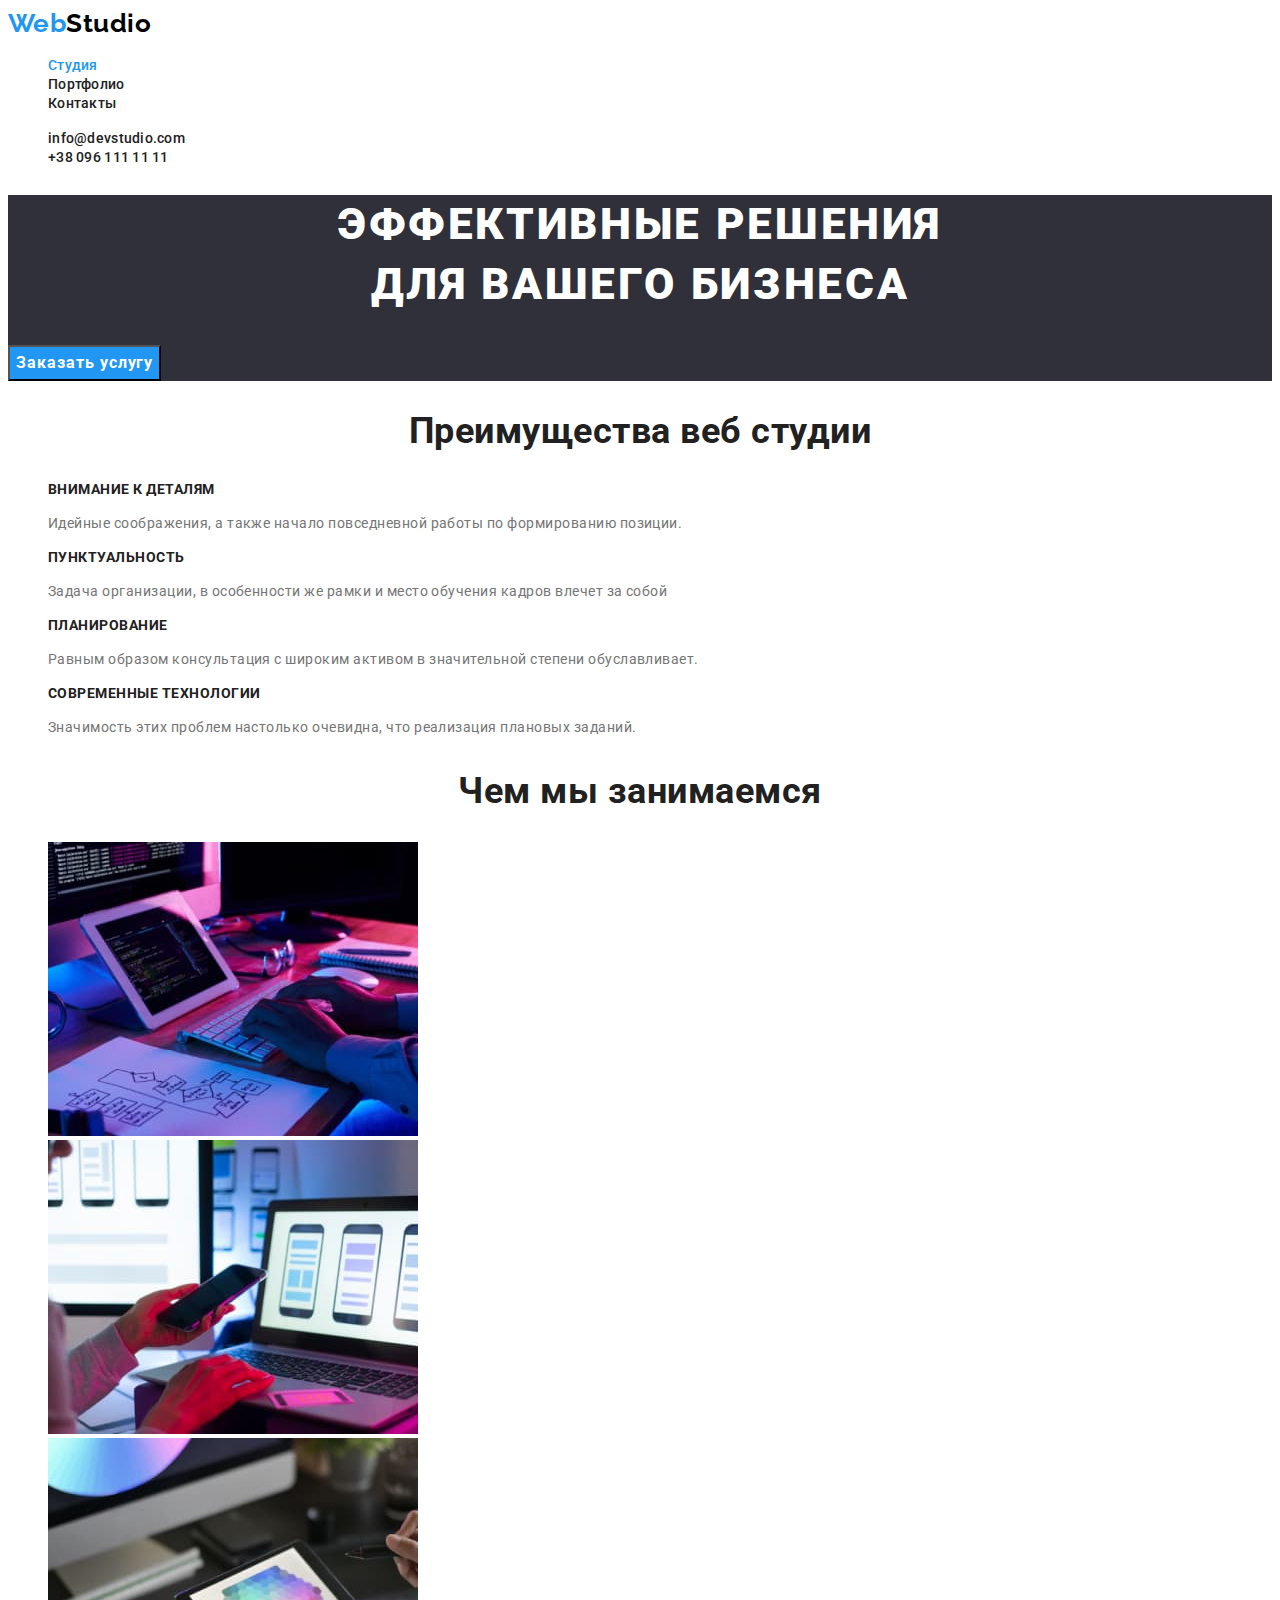
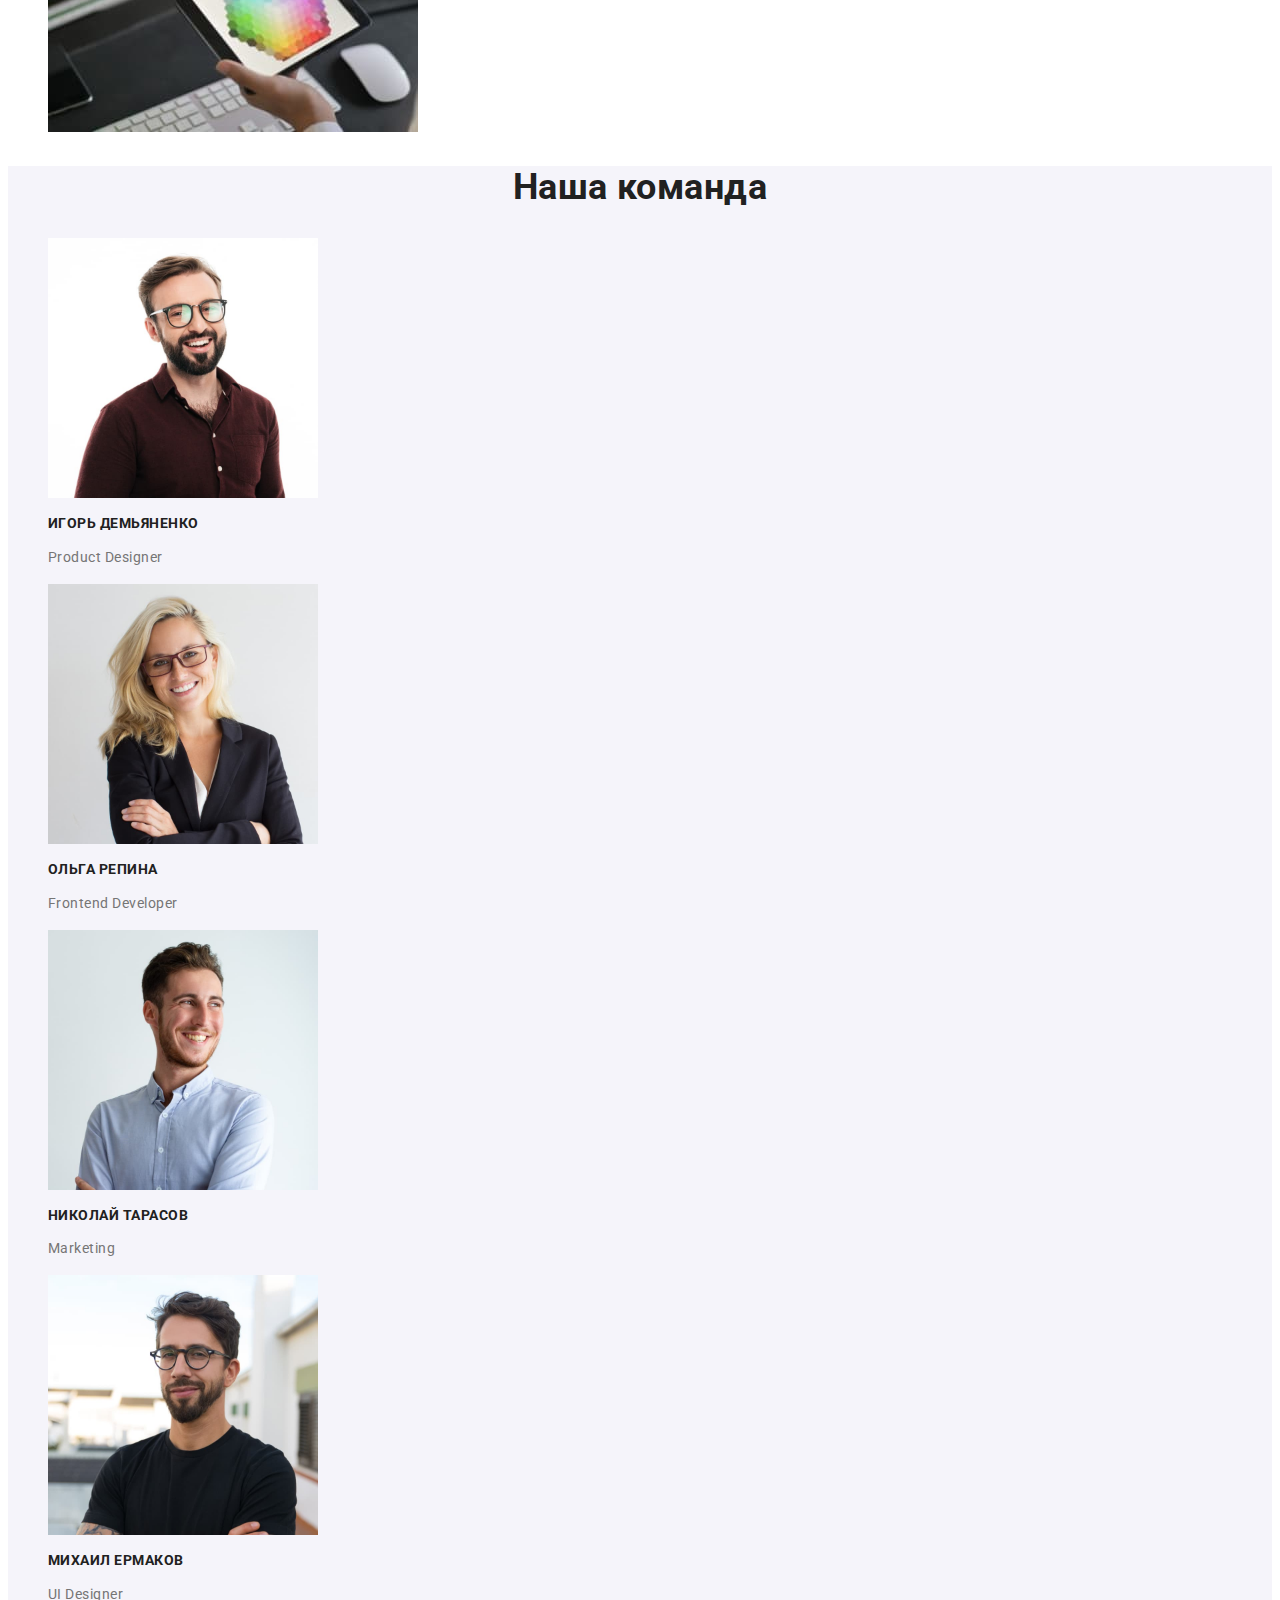
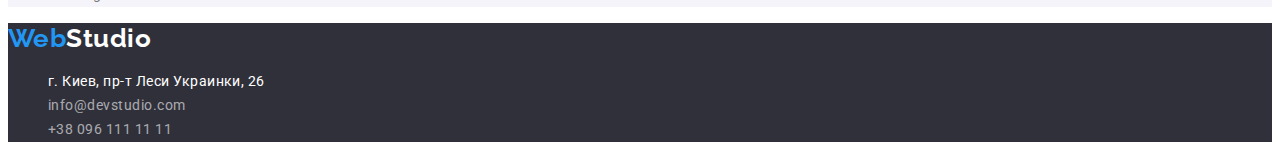
<file: index.html>
<!DOCTYPE html>
<html lang="ru">
<head>
    <meta charset="UTF-8">
    <meta http-equiv="X-UA-Compatible" content="IE=edge">
    <meta name="viewport" content="width=device-width, initial-scale=1.0">
    <title>WebStudio</title>

    <link rel="preconnect" href="https://fonts.gstatic.com">
    <link href="https://fonts.googleapis.com/css2?family=Raleway:wght@700&family=Roboto:wght@400;500;700;900&display=swap" rel="stylesheet">
    
    <link rel="stylesheet" href="./css/styles.css">
</head>
<body>
    <header class= "heder-container">
        <!-- Шапка сайта --> 
        <a href="#" class= "logo-link"><span class= "logo-accent">Web</span>Studio</a>
        <nav>
            <ul class= "site-nav list">
                <li><a href="#" class= "link active">Студия</a></li>
                <li><a href="./portfolio.html" class= "link">Портфолио</a></li>
                <li><a href="#" class= "link">Контакты</a></li>
             </ul>
        </nav>
             <ul class= "site-nav list">
                 <li><a href="mailto:info@devstudio.com" class= "link">info@devstudio.com</a></li>
                 <li><a href="tel:+380961111111" class= "link">+38 096 111 11 11</a></li> 
            </ul> 
    </header>
    <main>
        <!-- Основное содержание -->
        <!-- Сукция Герой -->
        <section class= "hero hero-container">
            <h1 class= "hero-title">Эффективные решения <br> для вашего бизнеса</h1>
            <button type="button" class= "button">Заказать услугу</button>
        </section>
        <!-- Преимущества Веб студии -->
        <section class= "section">
            <h2 class= "section-title">Преимущества веб студии</h2 > 
            <ul class= "feature-list list">
                <li>
                    <h3 class= "title">Внимание к деталям</h3>
                    <p class= "text">Идейные соображения, а также начало повседневной работы по формированию позиции.</p>
                </li>
                <li>
                    <h3 class= "title">Пунктуальность</h3>
                    <p class= "text">Задача организации, в особенности же рамки и место обучения кадров влечет за собой</p>
                </li>
                <li>
                    <h3 class= "title">Планирование</h3>
                    <p class= "text">Равным образом консультация с широким активом в значительной степени обуславливает.</p>
                </li>
                <li>
                    <h3 class= "title">Современные технологии</h3>
                    <p class= "text">Значимость этих проблем настолько очевидна, что реализация плановых заданий.</p>
                </li>
            </ul>
        </section>
        <!-- Чем мы занимаемся -->
        <section class= "section">
            <h2 class= "section-title">Чем мы занимаемся</h2>
            <ul class= "list">
                <li><img src="./images/box-1.jpg" alt="ноутбук на столе" width="370"></li>
                <li><img src="./images/box-2.jpg" alt="смартфон и 3 смартфона на экране" width="370"></li>
                <li><img src="./images/box-3.jpg" alt="графика на планшете" width="370"></li>
            </ul>
        </section>
        <!-- Наша команда -->
        <section class= "section team-list">
            <h2 class= "section-title">Наша команда</h2>
            <ul class= "feature-list list">
                <li><img src="./images/team-card-1.jpg" alt="фото Игоря Демьяненко" width="270">
                    <h3 class= "title">Игорь Демьяненко</h3>
                    <p lang="en" class= "text">Product Designer</p>
                </li>
                <li><img src="./images/team-card-2.jpg" alt="фото Ольги Репиной" width="270">
                    <h3 class= "title">Ольга Репина</h3>
                    <p lang="en" class= "text">Frontend Developer</p>
                </li>
                <li><img src="./images/team-card-3.jpg" alt="фото Николая Тарасова" width="270">
                    <h3 class= "title">Николай Тарасов</h3>
                    <p lang="en" class= "text">Marketing</p>
                </li>
                <li><img src="./images/team-card-4.jpg" alt="фото Михаила Ермакова" width="270">
                    <h3 class= "title">Михаил Ермаков</h3>
                    <p lang="en" class= "text">UI Designer</p>
                </li>
            </ul>
        </section>
    </main>
    <footer class= "address-conteiner">
        <!-- Контактная информация -->
        <a href="#" class= "logo-link-footer"><span class= "logo-accent">Web</span>Studio</a>
         <address>   
             <ul class= "adress-list list">
                <li class= "adress"> г. Киев, пр-т Леси Украинки, 26 </li>
                <li><a href="mailto:info@devstudio.com" class= "contact">info@devstudio.com</a></li>
                <li><a href="tel:+380961111111" class= "contact">+38 096 111 11 11</a></li>   
            </ul>
        </address>
    </footer>
</body>
</html>
</file>
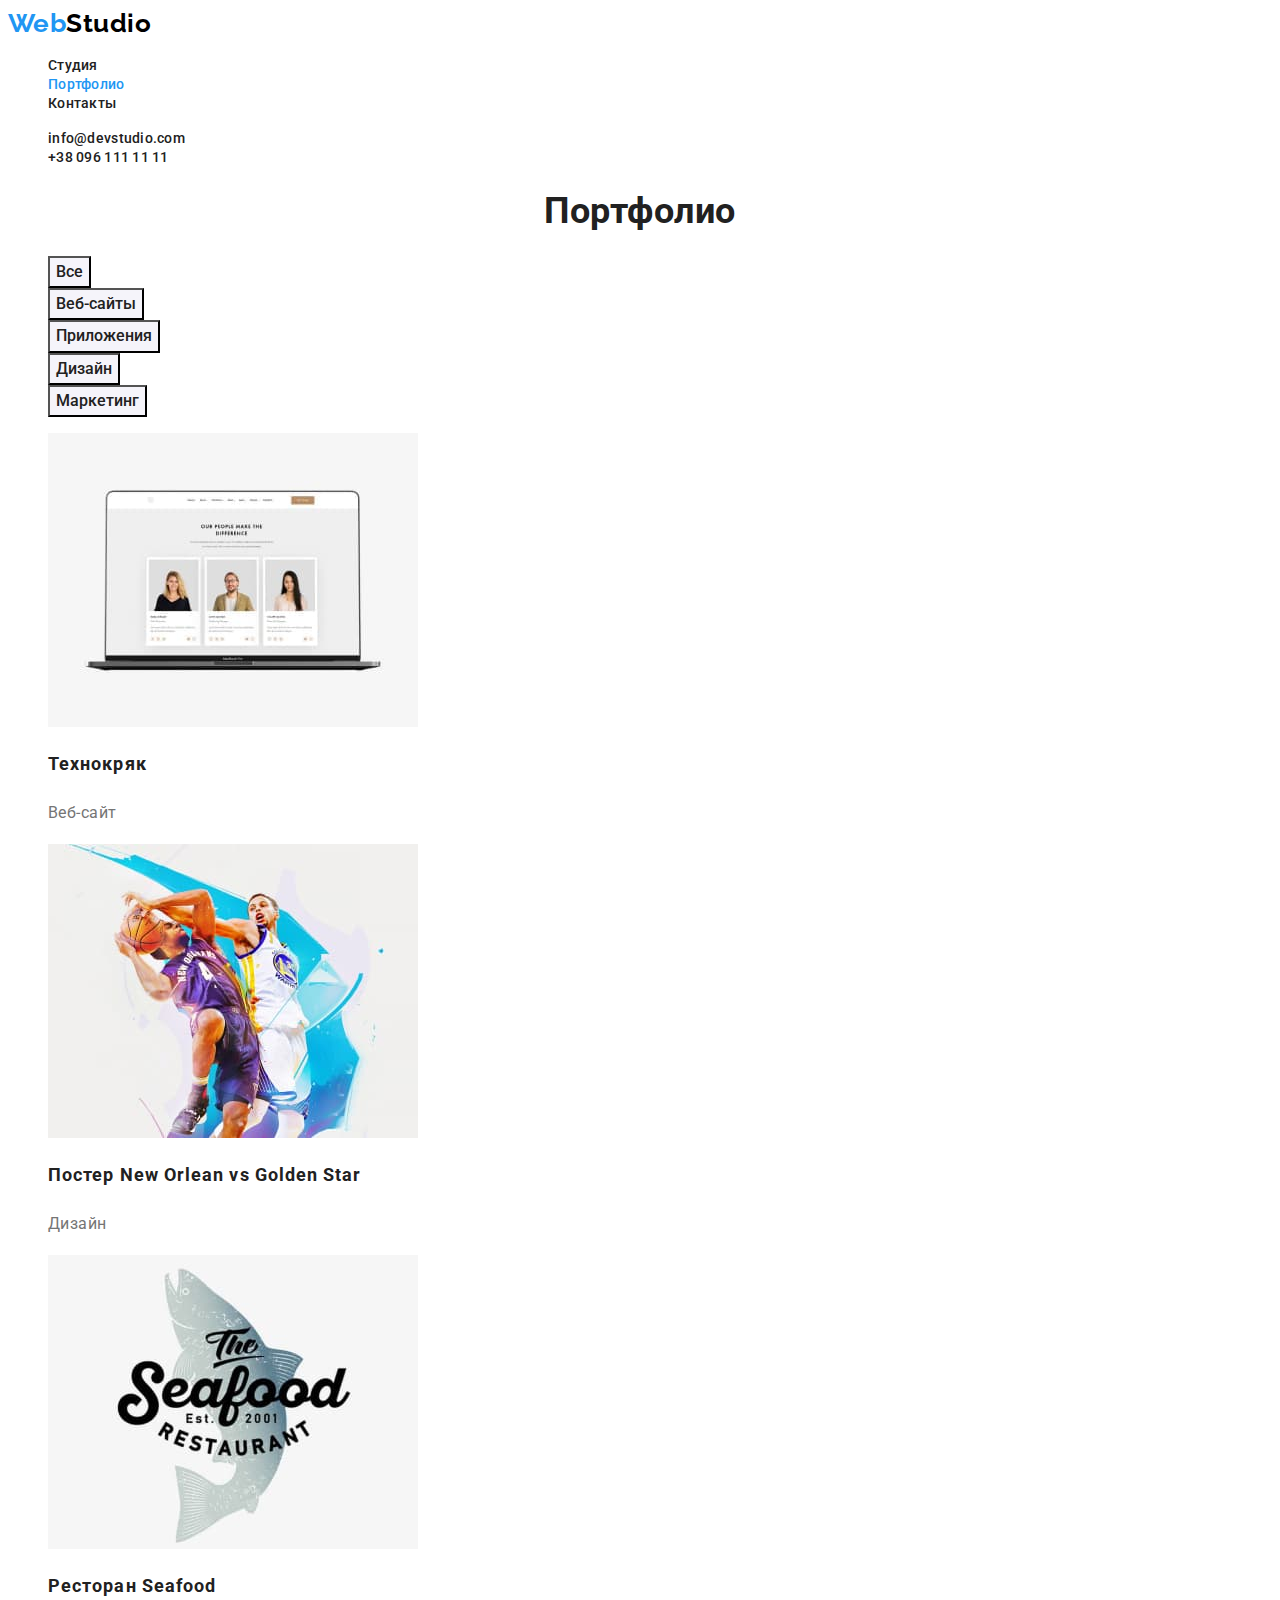
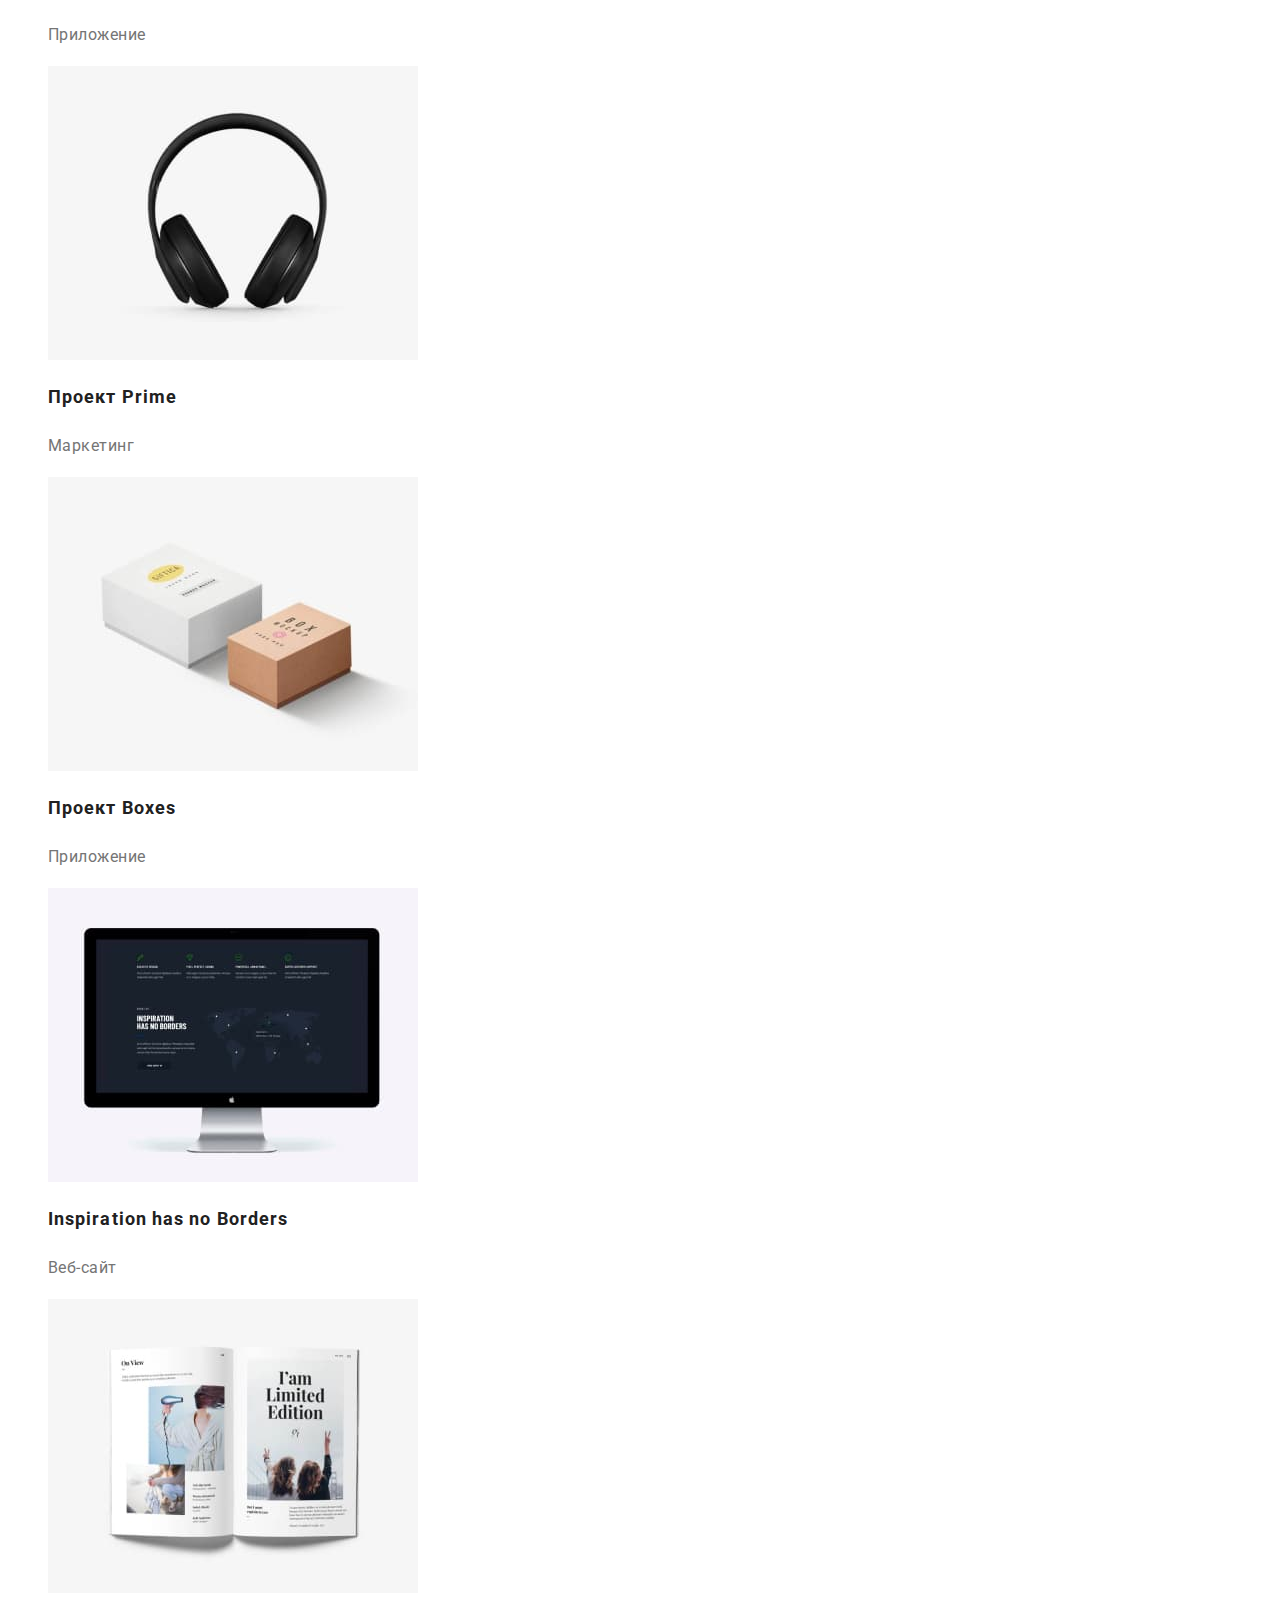
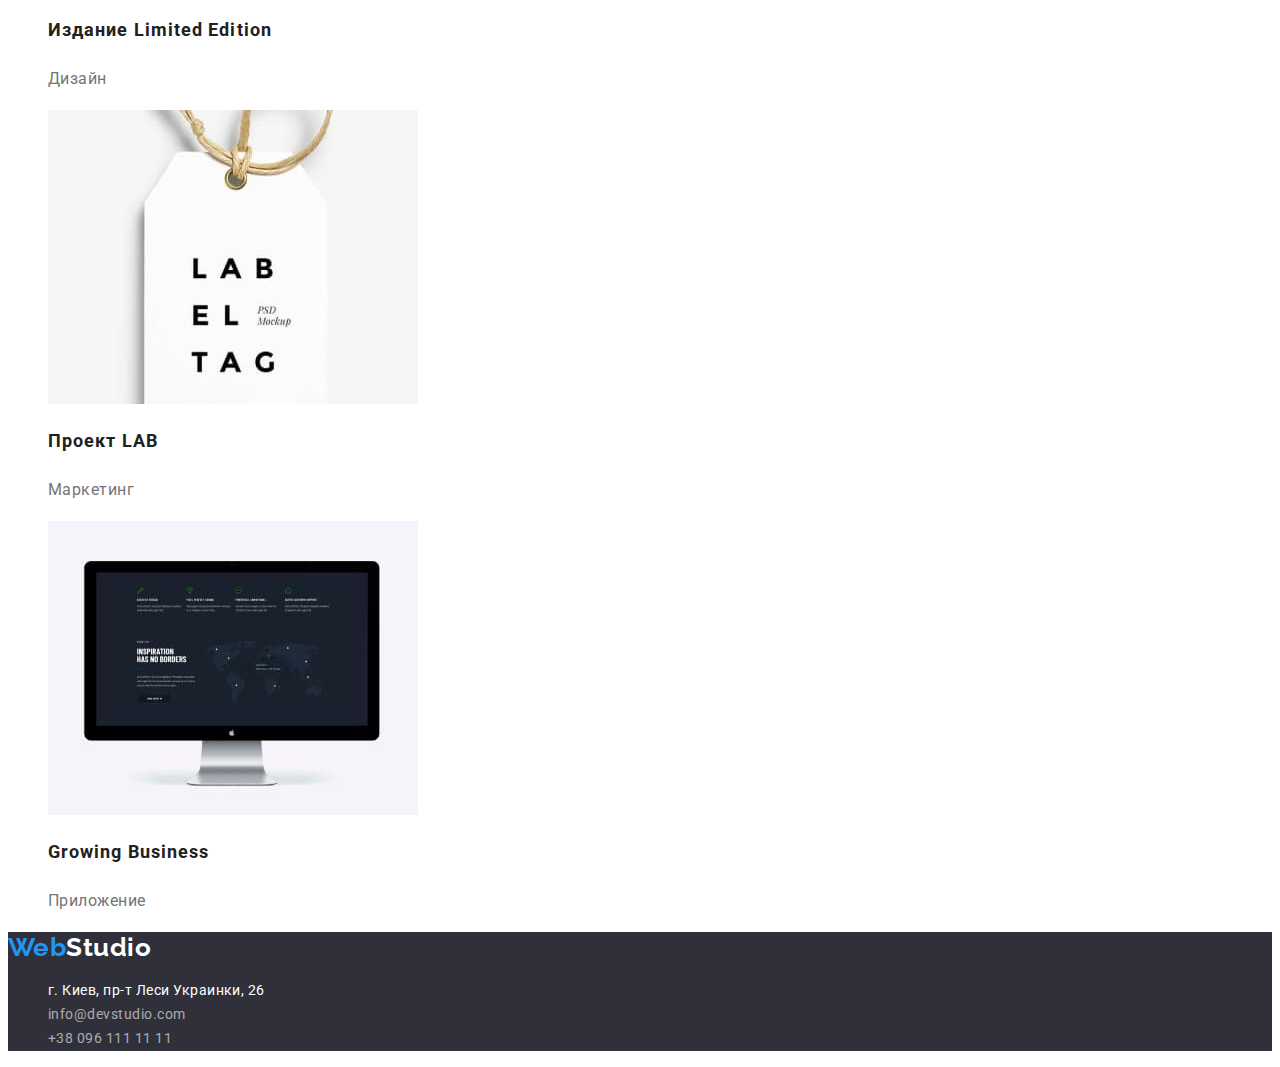
<file: portfolio.html>
<!DOCTYPE html>
<html lang="ru">
<head>
    <meta charset="UTF-8">
    <meta http-equiv="X-UA-Compatible" content="IE=edge">
    <meta name="viewport" content="width=device-width, initial-scale=1.0">
    <title>Portfolio</title>
    <link rel="preconnect" href="https://fonts.gstatic.com">
    <link href="https://fonts.googleapis.com/css2?family=Raleway:wght@700&family=Roboto:wght@400;500;700;900&display=swap" rel="stylesheet">
    <link rel="stylesheet" href="./css/styles.css">
</head>
<body>
    <header class= "heder-font">
        <!-- Шапка сайта --> 
        <a href="#" class= "logo-link"><span class= "logo-accent">Web</span>Studio</a>
        <nav>
            <ul class= "site-nav list">
                <li><a href="./index.html" class= "link">Студия</a></li>
                <li><a href="#" class= "link active">Портфолио</a></li>
                <li><a href="#" class= "link">Контакты</a></li>
             </ul>
        </nav>
            <ul class= "site-nav list">
                <li><a href="mailto:info@devstudio.com" class= "link">info@devstudio.com</a></li>
                <li><a href="tel:+380961111111" class= "link">+38 096 111 11 11</a></li> 
            </ul> 
    </header>
       <main>
           <!-- Портфолио -->
        <section class= "section"> 
            <h1 class= "section-title">Портфолио</h1>
                <ul class= "section-buttons list">
                    <li><button type="button" class= "buttons">Все</button></li>
                    <li><button type="button" class= "buttons">Веб-сайты</button></li>
                    <li><button type="button" class= "buttons">Приложения</button></li>
                    <li><button type="button" class= "buttons">Дизайн</button></li>
                    <li><button type="button" class= "buttons">Маркетинг</button></li>
                </ul>
       
                <ul class= "card-list list">
                    <li>
                        <a href="#" class= "decor"><img src="./images/technokryak.jpg" alt="3 сотрудника компании технокряк" width="370">
                        <h2 class= "card-titele">Технокряк</h2>
                        <p class= "card-text">Веб-сайт</p></a>
                    </li>

                    <li>
                        <a href="#" class= "decor"><img src="./images/new-orlean-vs-golden-star.jpg" alt="2 игрока бейсбольных команд" width="370">
                        <h2 class= "card-titele">Постер New Orlean vs Golden Star</h2>
                        <p class= "card-text">Дизайн</p></a>
                    </li>
                
                    <li>
                        <a href="#" class= "decor"><img src="./images/seafood.jpg" alt="логотип рыбного ресторана" width="370">
                        <h2 class= "card-titele">Ресторан Seafood</h2>
                        <p class= "card-text">Приложение</p></a>
                    </li>

                    <li>
                        <a href="#" class= "decor"><img src="./images/prime.jpg" alt="наушники" width="370">
                        <h2 class= "card-titele">Проект Prime</h2>
                        <p class= "card-text">Маркетинг</p></a>
                    </li>

                    <li>
                        <a href="#" class= "decor"><img src="./images/boxes.jpg" alt="коробки" width="370">
                        <h2 class= "card-titele">Проект Boxes</h2>
                        <p class= "card-text">Приложение</p></a>
                    </li>
                    
                    <li>
                        <a href="#" class= "decor"><img src="./images/inspiration-has-no-borders.jpg" alt="монитор спрограмой" width="370">
                        <h2 class= "card-titele">Inspiration has no Borders</h2>
                        <p class= "card-text">Веб-сайт</p></a>
                    </li>

                    <li>
                        <a href="#" class= "decor"><img src="./images/limited-edition.jpg" alt="развернутая книга" width="370">
                        <h2 class= "card-titele">Издание Limited Edition</h2>
                        <p class= "card-text">Дизайн</p></a>
                    </li>

                    <li>
                        <a href="#" class= "decor"><img src="./images/lab.jpg" alt="логотип лаборатории" width="370">
                        <h2 class= "card-titele">Проект LAB</h2>
                        <p class= "card-text">Маркетинг</p></a>
                    </li>

                    <li>
                        <a href="#" class= "decor"><img src="./images/inspiration-has-no-borders.jpg" alt="открытый ноутбук с сайтом компании" width="370">
                        <h2 class= "card-titele">Growing Business</h2>
                        <p class= "card-text">Приложение</p></a>
                    </li>
                </ul>
        </section>
        </main> 
    <footer class= "address-conteiner">
             <!-- Контактная информация -->
             <a href="#" class= "logo-link-footer"><span class= "logo-accent">Web</span>Studio</a>
        <address>   
            <ul class= "adress-list list">
               <li class= "adress"> г. Киев, пр-т Леси Украинки, 26 </li>
               <li><a href="mailto:info@devstudio.com" class= "contact">info@devstudio.com</a></li>
               <li><a href="tel:+380961111111" class= "contact">+38 096 111 11 11</a></li>   
           </ul>
       </address>
    </footer>
</body>
</html>
</file>
<file: css/styles.css>
:root {
  --primary-tex-color: #757575;
  --title-text-color: #212121;
  --accent-color: #2196f3;
  --white-color: #ffffff;
  --black-color: #000000;
  --white-op: rgba(255, 255, 255, 0.6);
  --button-font-color: #f5f4fa;
  --dark-font-color: #2f303a;
}
body {
  color: var(--primary-tex-color);
  font-family: Roboto, sans-serif;
  letter-spacing: 0.03em;
}
.heder-container {
  background-color: var(--white-color);
}
/* Cтилизация логотипа */
.logo-link {
  color: var(--black-color);
  font-family: Raleway, sans-serif;
  font-weight: 700;
  font-size: 26px;
  line-height: 1.19;
  text-decoration: none;
}
.logo-accent {
  color: var(--accent-color);
}

/* Стилизация навигации */
.list {
  list-style: none;
}
.site-nav .link {
  color: var(--title-text-color);
  font-weight: 500;
  font-size: 14px;
  line-height: 1.14;
  letter-spacing: 0.02em;
  text-decoration: none;
}
.site-nav .link:hover,
.site-nav .link:focus,
.site-nav .active {
  color: var(--accent-color);
}

/* Стилизация секции герой */
.hero-title {
  color: var(--white-color);
  font-weight: 900;
  font-size: 44px;
  line-height: 1.36;
  text-align: center;
  letter-spacing: 0.06em;
  text-transform: uppercase;
}
.button {
  color: var(--white-color);
  background-color: var(--accent-color);
  font-family: inherit;
  font-weight: 700;
  font-size: 16px;
  line-height: 1.88;
  align-items: center;
  text-align: center;
  letter-spacing: 0.06em;
  cursor: pointer;
}
.hero-container {
  background-color: var(--dark-font-color);
}

/* Стилизация секий */
.section-title {
  color: var(--title-text-color);
  font-size: 36px;
  line-height: 1.17;
  text-align: center;
}
.feature-list .title {
  color: var(--title-text-color);
  font-weight: 700;
  font-size: 14px;
  line-height: 1.14;
  text-transform: uppercase;
}
.feature-list .text {
  font-size: 14px;
  line-height: 1.71;
}
.team-list {
  background-color: var(--button-font-color);
}
/* Стилизация футера */
.logo-link-footer {
  color: var(--white-color);
  font-family: Raleway, sans-serif;
  font-weight: 700;
  font-size: 26px;
  line-height: 1.19;
  text-decoration: none;
}

.adress {
  color: var(--white-color);
  font-size: 14px;
  line-height: 1.71;
}
.contact {
  color: var(--white-op);
  font-size: 14px;
  line-height: 1.71;
  text-decoration: none;
}
.adress-list {
  font-style: normal;
}
.adress-list .contact:hover,
.adress-list .contact:focus {
  color: var(--accent-color);
}
.address-conteiner {
  background-color: var(--dark-font-color);
}
/* Стилизация main portfolio */
/* Стилизация кнопок порфолио */

.section-buttons .buttons {
  color: var(--title-text-color);
  background-color: var(--button-font-color);
  font-family: inherit;
  font-weight: 500;
  font-size: 16px;
  line-height: 1.63;
  text-align: center;
  cursor: pointer;
}
.section-buttons .buttons:hover,
.section-buttons .buttons:focus {
  color: var(--white-color);
  background-color: var(--accent-color);
}
/* Стилизация карточек */

.card-list .card-titele {
  color: var(--title-text-color);
  font-weight: 700;
  font-size: 18px;
  line-height: 2;
  letter-spacing: 0.06em;
  text-decoration: none;
}

.card-list .card-text {
  color: var(--primary-tex-color);
  font-size: 16px;
  line-height: 1.88;
  text-decoration: none;
}
.card-list .decor {
  text-decoration: none;
}
</file>
